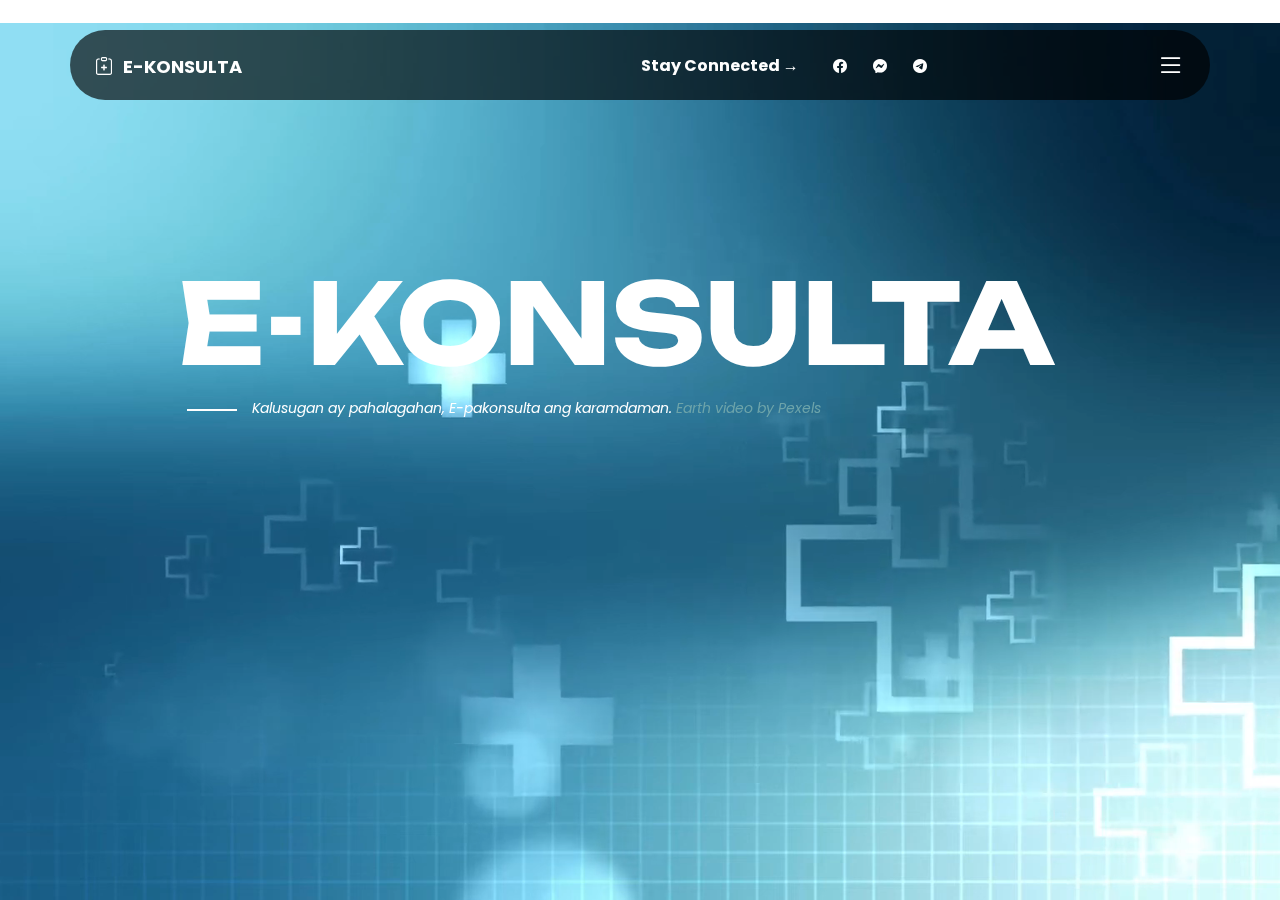
<file: index.html>
<!doctype html>
<html lang="en">
    <head>
        <meta charset="utf-8">
        <meta name="viewport" content="width=device-width, initial-scale=1">

        <meta name="description" content="">
        <meta name="author" content="">

        <title>E-KONSULTA</title>

        <!-- CSS FILES -->                
        <link rel="preconnect" href="https://fonts.googleapis.com">
        
        <link rel="preconnect" href="https://fonts.gstatic.com" crossorigin>

        <link href="https://fonts.googleapis.com/css2?family=Poppins:ital,wght@0,200;0,400;0,700;1,200&family=Unbounded:wght@400;700&display=swap" rel="stylesheet">
        
        <link href="css/bootstrap.min.css" rel="stylesheet">

        <link href="css/bootstrap-icons.css" rel="stylesheet">

        <link href="css/tooplate-kool-form-pack.css" rel="stylesheet">
        
<!--

Tooplate 2136 Kool Form Pack

https://www.tooplate.com/view/2136-kool-form-pack

Bootstrap 5 Form Pack Template

-->
    </head>
    
    <body>

        <main>

            <header class="site-header">
                <div class="container">
                    <div class="row justify-content-between">

                        <div class="col-lg-12 col-12 d-flex align-items-center">
                            <a class="site-header-text d-flex justify-content-center align-items-center me-auto" href="index.html">
                                <i class="bi-clipboard-plus"></i>

                                <span>
                                    E-KONSULTA
                                </span>
                            </a>

                            <ul class="social-icon d-flex justify-content-center align-items-center mx-auto">
                                <span class="text-white me-4 d-none d-lg-block"> <b>Stay Connected →</b> </span>

                                <li class="social-icon-item">
                                    <a href="#" class="social-icon-link bi-facebook"></a>
                                </li>

                                <li class="social-icon-item">
                                    <a href="#" class="social-icon-link bi-messenger"></a>
                                </li>

                                <li class="social-icon-item">
                                    <a href="#" class="social-icon-link bi-telegram"></a>
                                </li>
                            </ul>

                            <a class="bi-list offcanvas-icon" data-bs-toggle="offcanvas" href="#offcanvasMenu" role="button" aria-controls="offcanvasMenu"></a>

                        </div>

                    </div>
                </div>
            </header>


            <div class="offcanvas offcanvas-end" data-bs-scroll="true" tabindex="-1" id="offcanvasMenu" aria-labelledby="offcanvasMenuLabel">                
                <div class="offcanvas-header">                    
                    <button type="button" class="btn-close ms-auto" data-bs-dismiss="offcanvas" aria-label="Close"></button>
                </div>
                
                <div class="offcanvas-body d-flex flex-column justify-content-center align-items-center">
                    <nav>
                        <ul>
                            <li>
                                <a href="login.html">Returning Patient?</a>
                            </li>

                            <li>
                                <a href="register.html">New Patient?</a>
                            </li>

                            <li>
                                <a href="aboutekonsulta.html">More about E-konsulta</a>
                            </li>

                            <li>
                                <a href="contact.html">Contact Us</a>
                            </li>
                        </ul>
                    </nav>
                </div>
            </div>


            <section class="hero-section d-flex justify-content-center align-items-center" id="section_1">
                <div class="container">
                    <div class="row">

                        <div class="col-lg-10 col-15 mx-auto">
                            <style>
                                h1 {
                                  font-size: 7rem;
                                }
                              </style>
                          <h1 class="text-white">
                                E-KONSULTA
                            </h1>
                           <small class="text-white"> Kalusugan ay pahalagahan, E-pakonsulta ang karamdaman.
                            <a rel="nofollow" target="_blank" href="https://www.pexels.com/video/digital-projection-of-the-earth-mass-in-blue-lights-3129957/">Earth video by Pexels</a></small>
                        </div>
                    </div>
                </div>

                <div class="video-wrap-3">
                    <video autoplay="" loop="" muted="" class="custom-video" poster="">
                        <source src="videos/bgvid1.mp4" type="video/mp4">

                        Your browser does not support the video tag.
                    </video>
                </div>
            </section>
        </main>

        <!-- JAVASCRIPT FILES -->
        <script src="js/jquery.min.js"></script>
        <script src="js/bootstrap.bundle.min.js"></script>
        <script src="js/countdown.js"></script>
        <script src="js/init.js"></script>

    </body>
</html>
</file>
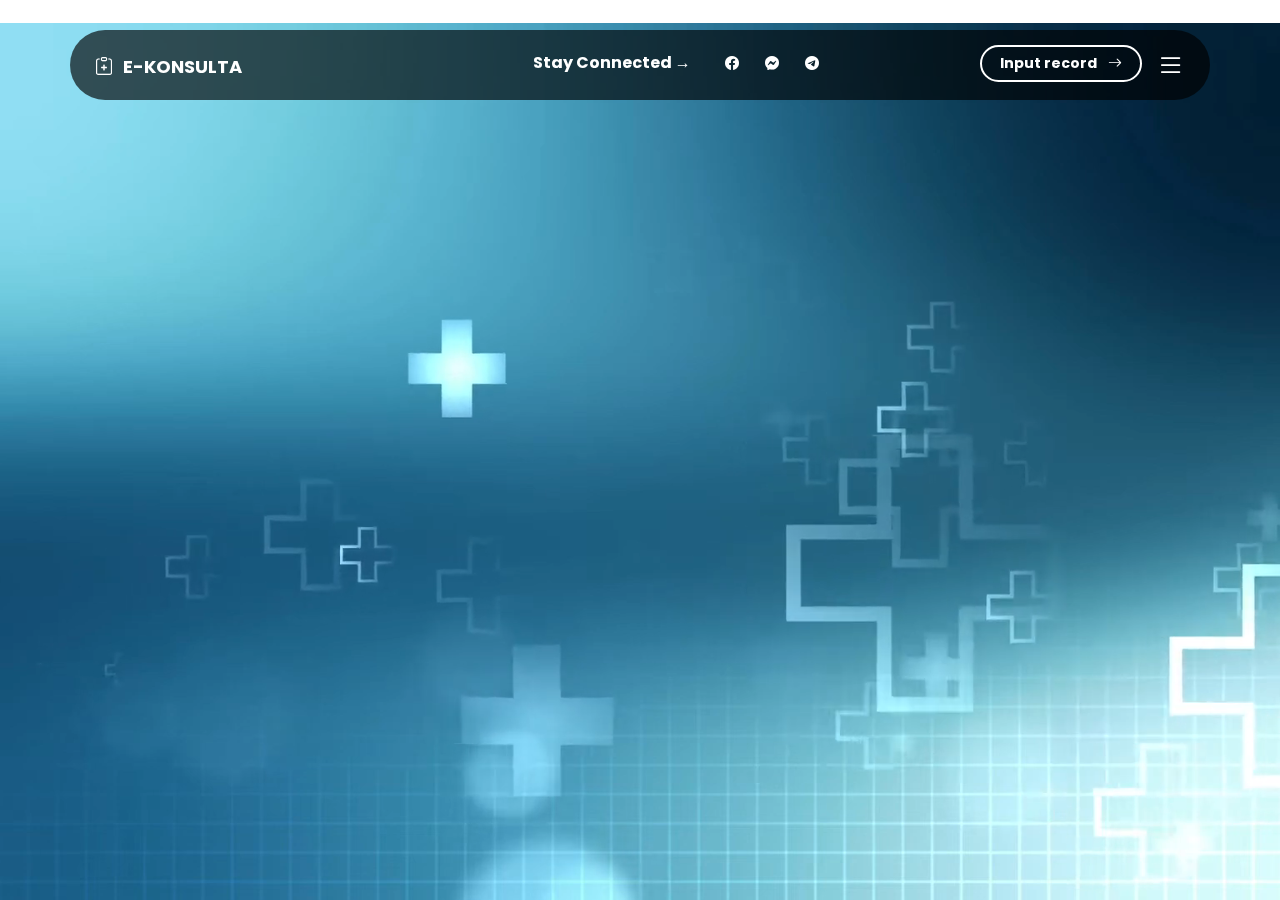
<file: admin.html>
<!doctype html>
<html lang="en">
    <head>
        <meta charset="utf-8">
        <meta name="viewport" content="width=device-width, initial-scale=1">

        <meta name="description" content="">
        <meta name="author" content="">

        <title>Admin</title>

        <!-- CSS FILES -->                
        <link rel="preconnect" href="https://fonts.googleapis.com">
        
        <link rel="preconnect" href="https://fonts.gstatic.com" crossorigin>

        <link href="https://fonts.googleapis.com/css2?family=Poppins:ital,wght@0,200;0,400;0,700;1,200&family=Unbounded:wght@400;700&display=swap" rel="stylesheet">
        
        <link href="css/bootstrap.min.css" rel="stylesheet">

        <link href="css/bootstrap-icons.css" rel="stylesheet">

        <link href="css/tooplate-kool-form-pack.css" rel="stylesheet">
<!--

Tooplate 2136 Kool Form Pack

https://www.tooplate.com/view/2136-kool-form-pack

Bootstrap 5 Form Pack Template

-->
    </head>
    
    <body>

        <main>

            <header class="site-header">
                <div class="container">
                    <div class="row justify-content-between">

                        <div class="col-lg-12 col-12 d-flex">
                            <a class="site-header-text d-flex justify-content-center align-items-center me-auto" href="index.html">
                                <i class="bi-clipboard-plus"></i>

                                <span>
                                    E-KONSULTA
                                </span>
                            </a>

                            <ul class="social-icon d-flex justify-content-center align-items-center mx-auto">
                                <span class="text-white me-4 d-none d-lg-block"> <b>Stay Connected →</b> </span>

                                <li class="social-icon-item">
                                    <a href="#" class="social-icon-link bi-facebook"></a>
                                </li>

                                <li class="social-icon-item">
                                    <a href="#" class="social-icon-link bi-messenger"></a>
                                </li>

                                <li class="social-icon-item">
                                    <a href="#" class="social-icon-link bi-telegram"></a>
                                </li>
                            </ul>

                            <div>
                                <a href="#" class="custom-btn custom-border-btn btn" data-bs-toggle="modal" data-bs-target="#subscribeModal">Input record
                                    <i class="bi-arrow-right ms-2"></i>
                                </a>
                            </div>

                            <a class="bi-list offcanvas-icon" data-bs-toggle="offcanvas" href="#offcanvasMenu" role="button" aria-controls="offcanvasMenu"></a>

                        </div>

                    </div>
                </div>
            </header>


            <div class="offcanvas offcanvas-end" data-bs-scroll="true" tabindex="-1" id="offcanvasMenu" aria-labelledby="offcanvasMenuLabel">                
                <div class="offcanvas-header">                    
                    <button type="button" class="btn-close ms-auto" data-bs-dismiss="offcanvas" aria-label="Close"></button>
                </div>
                
                <div class="offcanvas-body d-flex flex-column justify-content-center align-items-center">
                    <nav>
                        <ul>
            
                            <li>
                                <a href="contact.html">Contact Us</a>
                            </li>

                            <li>
                                <a class="active" href="index.html">Log out</a>
                            </li>

                        </ul>
                    </nav>
                </div>
            </div>


            <!-- Modal -->
            <div class="modal fade" id="subscribeModal" tabindex="-1" aria-labelledby="subscribeModalLabel" aria-hidden="true">
                <div class="modal-dialog modal-dialog-centered modal-dialog-scrollable">
                    <div class="modal-content">
                        <div class="modal-header">
                            
                            <button type="button" class="btn-close" data-bs-dismiss="modal" aria-label="Close"></button>
                        </div>

                        <div class="modal-body">
                            <form action="#" method="get" class="custom-form mt-lg-4 mt-2" role="form">
                                <h2 class="modal-title" id="subscribeModalLabel">Stay up to date</h2>

                                <input type="email" name="email" id="email" pattern="[^ @]*@[^ @]*" class="form-control" placeholder="your@email.com" required="">

                                <button type="submit" class="form-control">Notify</button>
                            </form>
                        </div>

                        <div class="modal-footer justify-content-center">
                            <p>By signing up, you agree to our Privacy Notice</p>
                        </div>
                    </div>
                </div>
            </div>


            <section class="hero-section d-flex justify-content-center align-items-center">
                <div class="container">
                    <div class="row">

                        
                    </div>
                </div>

                <div class="video-wrap-2">
                    <video autoplay="" loop="" muted="" class="custom-video" poster="">
                        <source src="videos/bgvid1.mp4" type="video/mp4">

                        Your browser does not support the video tag.
                    </video>
                </div>
            </section>
        </main>

        <!-- JAVASCRIPT FILES -->
        <script src="js/jquery.min.js"></script>
        <script src="js/bootstrap.bundle.min.js"></script>
        <script src="js/countdown.js"></script>
        <script src="js/init.js"></script>

    </body>
</html>
</file>
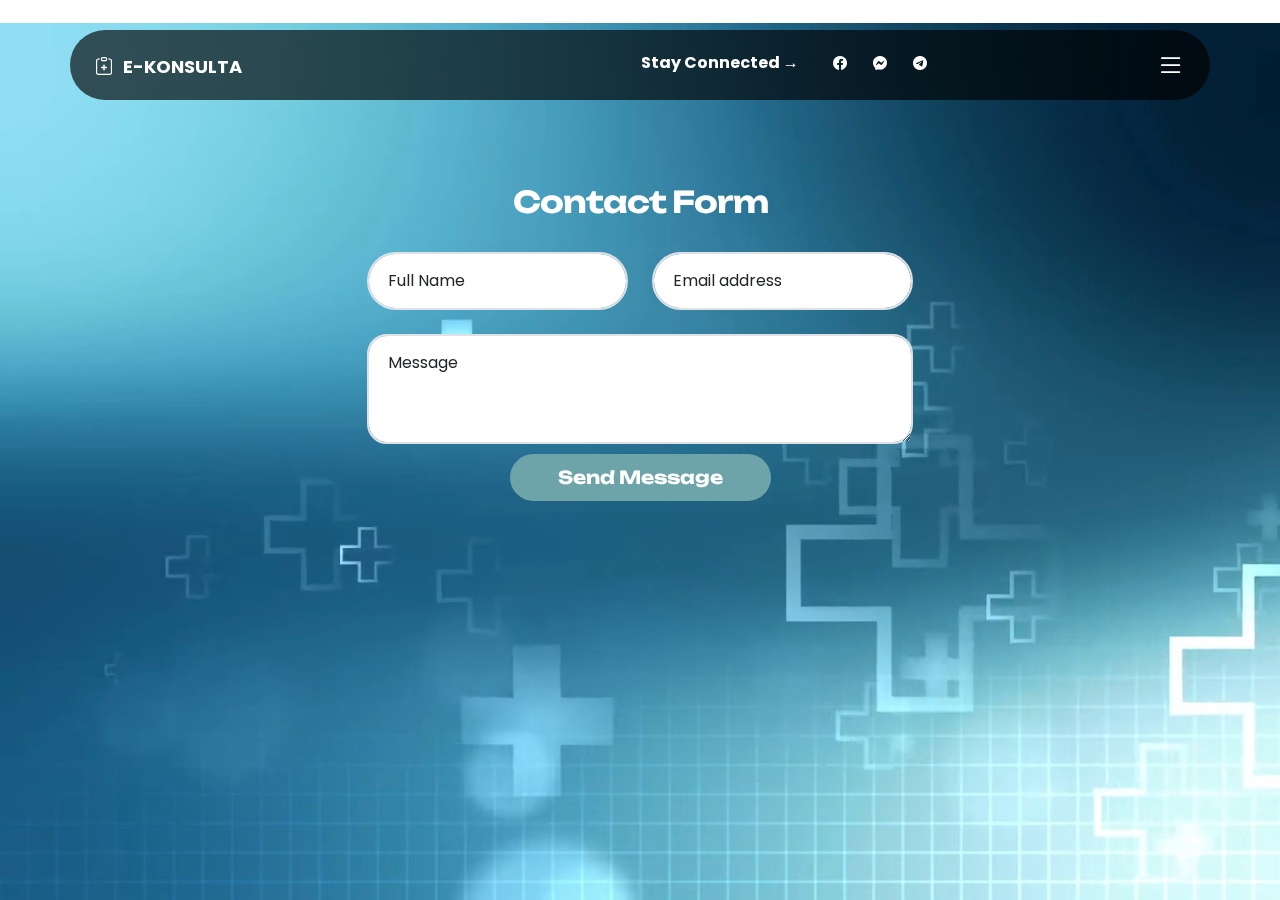
<file: contact.html>
<!doctype html>
<html lang="en">
    <head>
        <meta charset="utf-8">
        <meta name="viewport" content="width=device-width, initial-scale=1">

        <meta name="description" content="">
        <meta name="author" content="">

        <title>Contact</title>

        <!-- CSS FILES -->                
        <link rel="preconnect" href="https://fonts.googleapis.com">
        
        <link rel="preconnect" href="https://fonts.gstatic.com" crossorigin>

        <link href="https://fonts.googleapis.com/css2?family=Poppins:ital,wght@0,200;0,400;0,700;1,200&family=Unbounded:wght@400;700&display=swap" rel="stylesheet">
        
        <link href="css/bootstrap.min.css" rel="stylesheet">

        <link href="css/bootstrap-icons.css" rel="stylesheet">

        <link href="css/tooplate-kool-form-pack.css" rel="stylesheet">
 
    </head>
    
    <body>

        <main>
            <header class="site-header">
                <div class="container">
                    <div class="row justify-content-between">

                        <div class="col-lg-12 col-12 d-flex">
                            <a class="site-header-text d-flex justify-content-center align-items-center me-auto" href="index.html">
                                <i class="bi-clipboard-plus"></i>

                                <span>
                                    E-KONSULTA
                                </span>
                            </a>
                            <ul class="social-icon d-flex justify-content-center align-items-center mx-auto">
                                <span class="text-white me-4 d-none d-lg-block"> <b>Stay Connected →</b> </span>

                                <li class="social-icon-item">
                                    <a href="#" class="social-icon-link bi-facebook"></a>
                                </li>

                                <li class="social-icon-item">
                                    <a href="#" class="social-icon-link bi-messenger"></a>
                                </li>

                                <li class="social-icon-item">
                                    <a href="#" class="social-icon-link bi-telegram"></a>
                                </li>
                            </ul>

                            <a class="bi-list offcanvas-icon" data-bs-toggle="offcanvas" href="#offcanvasMenu" role="button" aria-controls="offcanvasMenu"></a>

                        </div>

                    </div>
                </div>
            </header>


            <div class="offcanvas offcanvas-end" data-bs-scroll="true" tabindex="-1" id="offcanvasMenu" aria-labelledby="offcanvasMenuLabel">                
                <div class="offcanvas-header">                    
                    <button type="button" class="btn-close ms-auto" data-bs-dismiss="offcanvas" aria-label="Close"></button>
                </div>
                
                <div class="offcanvas-body d-flex flex-column justify-content-center align-items-center">
                    <nav>
                        <ul>
                            <li>
                                <a href="login.html">Returning Patient?</a>
                            </li>

                            <li>
                                <a href="register.html">New Patient?</a>
                            </li>

                            <li>
                                <a href="aboutekonsulta.html">More about E-konsulta</a>
                            </li>

                            <li>
                                <a class="active" href="contact.html">Contact Us</a>
                            </li>
                        </ul>
                    </nav>
                </div>
            </div>



            <section class="hero-section d-flex justify-content-center align-items-center" >
                <div class="container">
                    <div class="row">

                        <div class="col-lg-6 col-12 mx-auto">
                            <form class="custom-form contact-form" role="form" method="post">
                                <h2 class="hero-title text-center mb-4 pb-2">Contact Form</h2>

                                <div class="row">
                                    <div class="col-lg-6 col-md-6 col-12">
                                        <div class="form-floating">
                                            <input type="text" name="full-name" id="full-name" class="form-control" placeholder="Full Name" required="">
                                            
                                            <label for="floatingInput">Full Name</label>
                                        </div>
                                    </div>

                                    <div class="col-lg-6 col-md-6 col-12">
                                        <div class="form-floating mb-4 p-0">
                                            <input type="email" name="email" id="email" pattern="[^ @]*@[^ @]*" class="form-control" placeholder="Email address" required="">

                                            <label for="email">Email address</label>
                                        </div>
                                    </div>

                                    <div class="col-lg-12 col-12">
                                        <div class="form-floating">
                                            <textarea class="form-control" id="message" name="message" placeholder="Message"></textarea>
                                            
                                            <label for="floatingTextarea">Message</label>
                                        </div>
                                    </div>

                                    <div class="col-lg-6 col-10 mx-auto">
                                        <button type="submit" class="form-control">Send Message</button>
                                    </div>
                                </div>

                            </form>
                            
                        </div>
                    </div>
                </div>

                <div class="video-wrap-1">
                    <video autoplay="" loop="" muted="" class="custom-video" poster="" >
                        <source src="videos/bgvid1.mp4" type="video/mp4">

                        Your browser does not support the video tag.
                    </video>
                </div>
                
            </section>
        </main>

        <!-- JAVASCRIPT FILES -->
        <script src="js/jquery.min.js"></script>
        <script src="js/bootstrap.bundle.min.js"></script>
        <script src="js/countdown.js"></script>
        <script src="js/init.js"></script>

    </body>
</html>
</file>
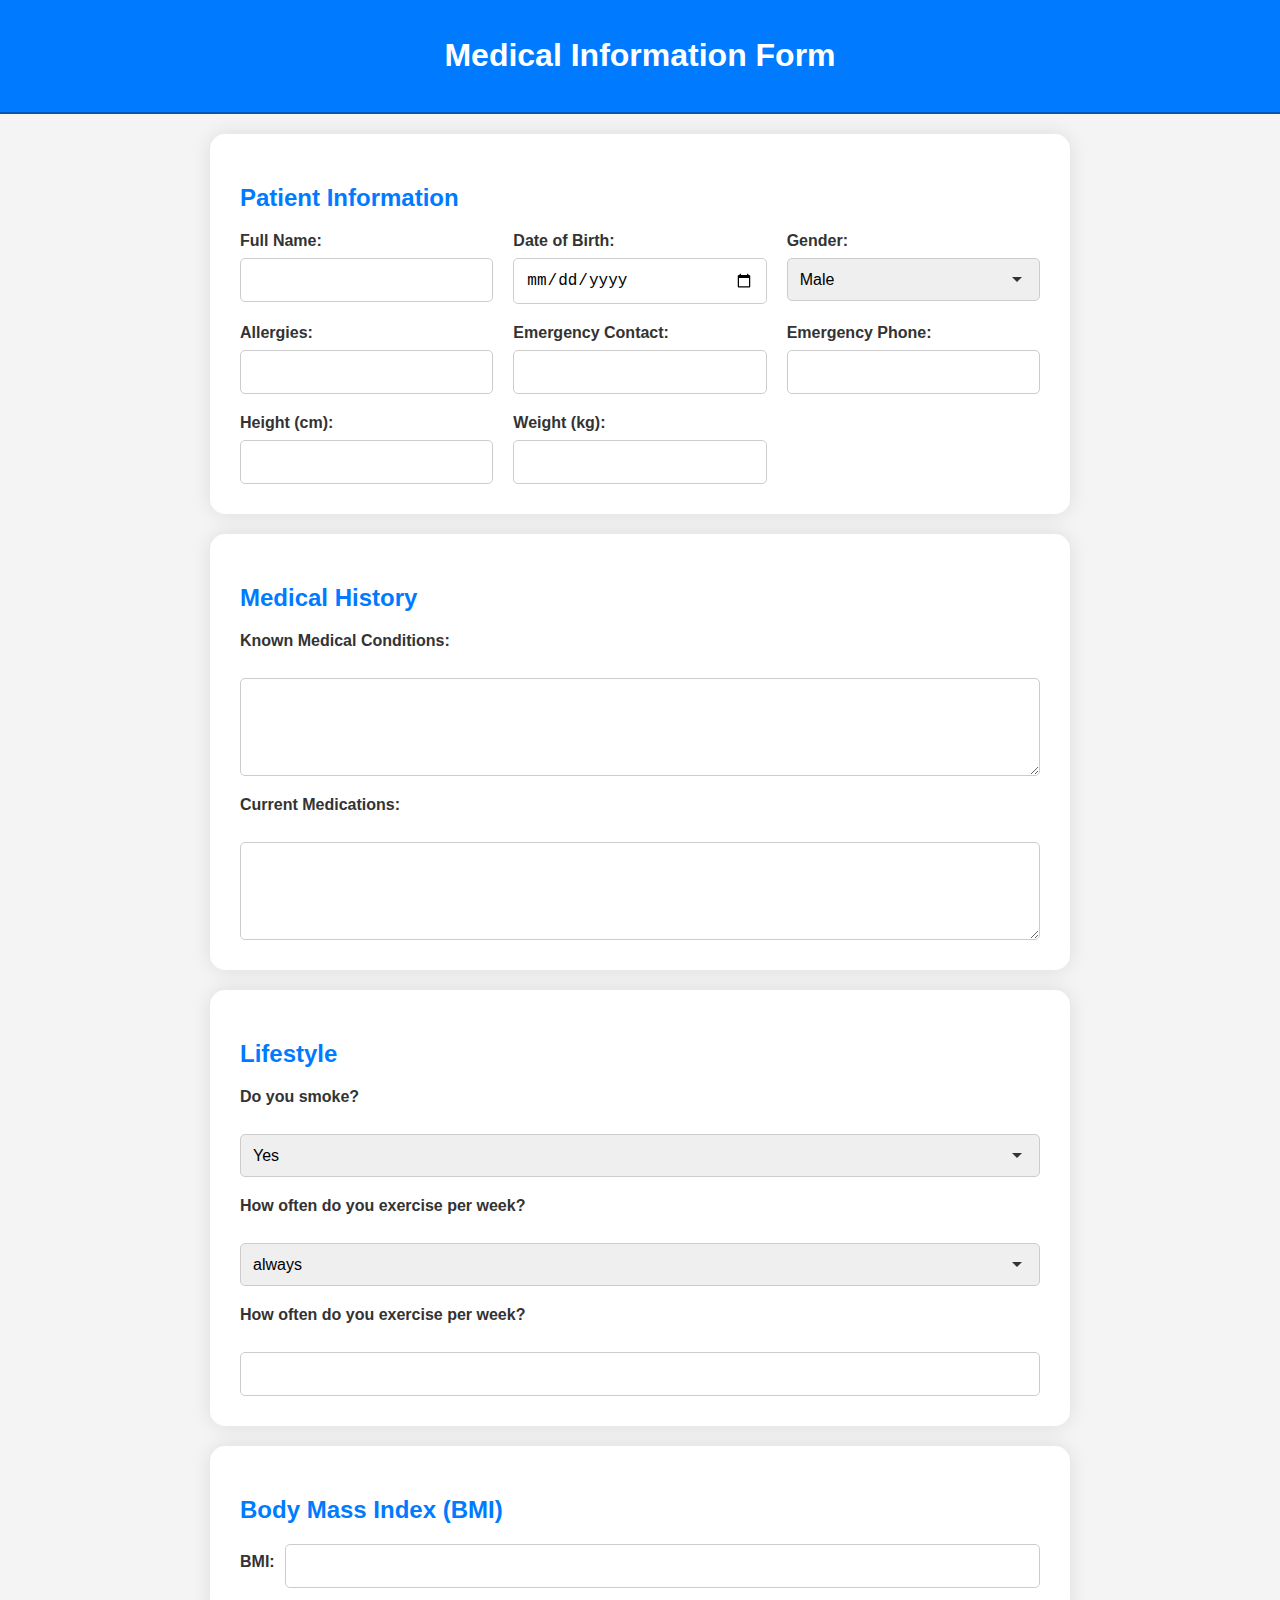
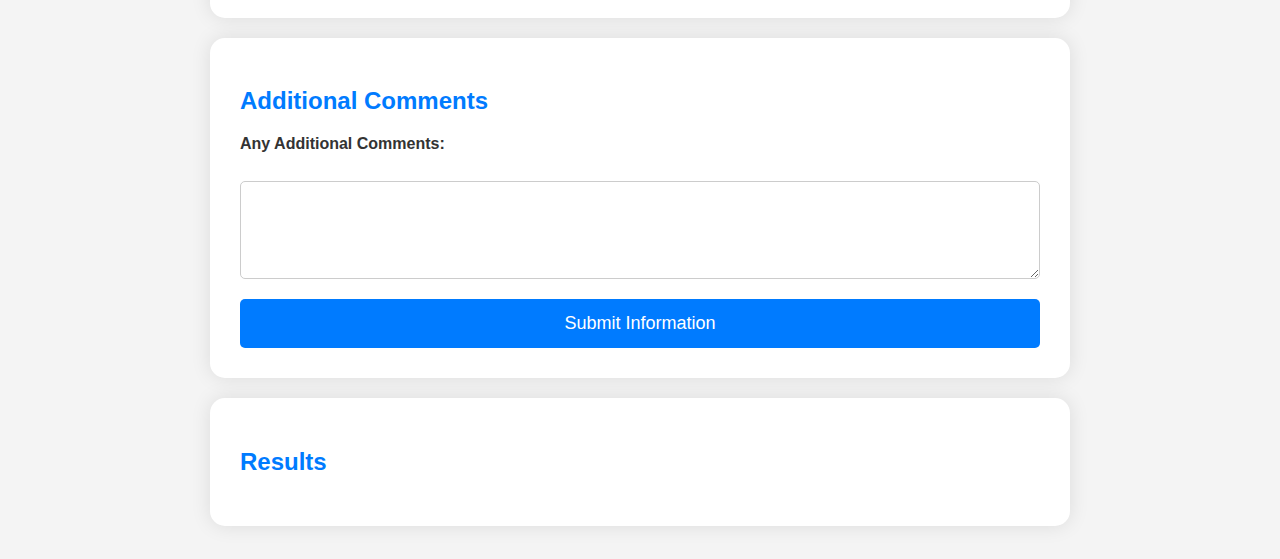
<file: sampleForm.html>
<!DOCTYPE html>
<html lang="en">


<head>
    <meta charset="UTF-8">
    <meta name="viewport" content="width=device-width, initial-scale=1.0">
    <title>Medical Information Form</title>
    <style>
        body {
            font-family: 'Segoe UI', Tahoma, Geneva, Verdana, sans-serif;
            margin: 0;
            padding: 0;
            background-color: #f4f4f4;
            color: #333;
        }


        header {
            background-color: #007bff;
            color: white;
            text-align: center;
            padding: 1em;
            border-bottom: 2px solid #0056b3;
        }


        section {
            max-width: 800px;
            margin: 20px auto;
            padding: 30px;
            background-color: white;
            box-shadow: 0 0 20px rgba(0, 0, 0, 0.1);
            border-radius: 15px;
            transition: box-shadow 0.3s;
        }


        h2 {
            color: #007bff;
            margin-bottom: 20px;
        }


        form {
            display: grid;
            gap: 20px;
        }


        label {
            display: block;
            font-weight: bold;
            margin-bottom: 8px;
        }


        input,
        select,
        textarea {
            width: 100%;
            padding: 12px;
            border: 1px solid #ccc;
            border-radius: 5px;
            font-size: 16px;
            box-sizing: border-box;
            transition: border-color 0.3s;
        }


        select {
            appearance: none;
            background-image: url('data:image/svg+xml;utf8,<svg fill="%23333" height="24" viewBox="0 0 24 24" width="24" xmlns="http://www.w3.org/2000/svg"><path d="M7 10l5 5 5-5z" /></svg>');
            background-position: right 10px top 50%;
            background-repeat: no-repeat;
            background-size: 24px;
            padding-right: 40px;
        }


        textarea {
            resize: vertical;
        }


        button {
            background-color: #007bff;
            color: white;
            padding: 14px;
            border: none;
            border-radius: 5px;
            cursor: pointer;
            font-size: 18px;
            transition: background-color 0.3s;
        }


        button:hover {
            background-color: #0056b3;
        }


        .bmi-info {
            display: flex;
            align-items: center;
            margin-top: 10px;
        }


        .bmi-info label {
            margin-right: 10px;
        }


        .bmi-result {
            font-weight: bold;
            color: #28a745;
        }


        footer {
            text-align: center;
            padding: 1em;
            background-color: #007bff;
            color: white;
        }


        @media screen and (max-width: 600px) {
            section {
                padding: 20px;
            }
        }
    </style>
</head>


<body>
    <header>
        <h1>Medical Information Form</h1>
    </header>


    <section>
        <h2>Patient Information</h2>
        <form>
            <div style="display: grid; grid-template-columns: repeat(auto-fill, minmax(200px, 1fr)); gap: 20px;">
                <div>
                    <label for="fullName">Full Name:</label>
                    <input type="text" id="fullName" name="fullName" required>
                </div>
                <div>
                    <label for="dob">Date of Birth:</label>
                    <input type="date" id="dob" name="dob" required>
                </div>
                <div>
                    <label for="gender">Gender:</label>
                    <select id="gender" name="gender" required>
                        <option value="male">Male</option>
                        <option value="female">Female</option>
                        <option value="other">Other</option>
                    </select>
                </div>
                <div>
                    <label for="allergies">Allergies:</label>
                    <input type="text" id="allergies" name="allergies">
                </div>
                <div>
                    <label for="emergencyContact">Emergency Contact:</label>
                    <input type="text" id="emergencyContact" name="emergencyContact">
                </div>
                <div>
                    <label for="emergencyPhone">Emergency Phone:</label>
                    <input type="tel" id="emergencyPhone" name="emergencyPhone" pattern="[0-9]{10}">
                </div>
                <div>
                    <label for="height">Height (cm):</label>
                    <input type="number" id="height" name="height" min="1" required>
                </div>
                <div>
                    <label for="weight">Weight (kg):</label>
                    <input type="number" id="weight" name="weight" min="1" required>
                     
                </div>
            </div>
        </form>
    </section>


    <section>
        <h2>Medical History</h2>
        <form>
            <label for="medicalCondition">Known Medical Conditions:</label>
            <textarea id="medicalCondition" name="medicalCondition" rows="4"></textarea>


            <label for="medications">Current Medications:</label>
            <textarea id="medications" name="medications" rows="4"></textarea>
        </form>
    </section>


    <section>
        <h2>Lifestyle</h2>
        <form>
            <label for="smoking">Do you smoke?</label>
            <select id="smoking" name="smoking">
                <option value="yes">Yes</option>
                <option value="no">No</option>
            </select>


            <label for="exercise">How often do you exercise per week?</label>
            <select id="exercise" name="exercise">
                <option value="always">always</option>
                <option value="Almost Always">Almost Always</option>
                <option value="Usually">Usually</option>
                <option value="Often">Often</option>
                <option value="Never">Never</option>
            </select>


            <label for="exercise">How often do you exercise per week?</label>
            <input type="number" id="exercise" name="exercise" min="0">
        </form>
    </section>




    <script>
        function calculateBMI() {
            // Get height and weight values
            const height = document.getElementById("height").value;
            const weight = document.getElementById("weight").value;


            // Check if both height and weight are provided
            if (height && weight) {
                // Calculate BMI
                const bmi = (weight / ((height / 100) ** 2)).toFixed(1);


                // Display calculated BMI
                document.getElementById("bmi").value = bmi;
            } else {
                alert("Please provide both height and weight to calculate BMI.");
            }
        }
    </script>


    <!-- ... (your existing code) ... -->


<section>
    <h2>Body Mass Index (BMI)</h2>
    <form>
        <div style="display: flex; align-items: center;">
            <label for="bmi" style="margin-right: 10px;">BMI:</label>
            <input type="text" id="bmi" name="bmi" class="bmi-result" readonly>
        </div>
    </form>
</section>


<section>
    <h2>Additional Comments</h2>
    <form>
        <label for="comments">Any Additional Comments:</label>
        <textarea id="comments" name="comments" rows="4"></textarea>


        <button type="button" onclick="submitForm()">Submit Information</button>
    </form>
</section>


<section>
    <h2>Results</h2>
    <div id="formResults"></div>
</section>


<script>
    function calculateBMI() {
        // Get height and weight values
        const height = document.getElementById("height").value;
        const weight = document.getElementById("weight").value;


        // Check if both height and weight are provided
        if (height && weight) {
            // Calculate BMI
            const bmi = (weight / ((height / 100) ** 2)).toFixed(1);


            // Display calculated BMI
            document.getElementById("bmi").value = bmi;
        } else {
            alert("Please provide both height and weight to calculate BMI.");
        }
    }


    function submitForm() {
        // Call the calculateBMI function to update the BMI result
        calculateBMI();


        // Collect other form data
        const fullName = document.getElementById("fullName").value;
        const dob = document.getElementById("dob").value;
        const gender = document.getElementById("gender").value;
        const allergies = document.getElementById("allergies").value;
        const emergencyContact = document.getElementById("emergencyContact").value;
        const emergencyPhone = document.getElementById("emergencyPhone").value;
        const medicalCondition = document.getElementById("medicalCondition").value;
        const medications = document.getElementById("medications").value;
        const smoking = document.getElementById("smoking").value;
        const alcohol = document.getElementById("alcohol").value;
        const exercise = document.getElementById("exercise").value;
        const comments = document.getElementById("comments").value;
        const bmi = document.getElementById("bmi").value;


        // Create a string with the form results
        const formResultsString = `
            <strong>Full Name:</strong> ${fullName}<br>
            <strong>Date of Birth:</strong> ${dob}<br>
            <strong>Gender:</strong> ${gender}<br>
            <strong>Allergies:</strong> ${allergies}<br>
            <strong>Emergency Contact:</strong> ${emergencyContact}<br>
            <strong>Emergency Phone:</strong> ${emergencyPhone}<br>
            <strong>Height (cm):</strong> ${height}<br>
            <strong>Weight (kg):</strong> ${weight}<br>
            <strong>Known Medical Conditions:</strong> ${medicalCondition}<br>
            <strong>Current Medications:</strong> ${medications}<br>
            <strong>Do you smoke?:</strong> ${smoking}<br>
            <strong>Do you consume Alcohol?:</strong> ${alcohol}<br>
            <strong>How often do you exercise per week?:</strong> ${exercise}<br>
            <strong>BMI:</strong> ${bmi}<br>
            <strong>Any Additional Comments:</strong> ${comments}<br>
        `;


        // Display the results in the formResults div
        document.getElementById("formResults").innerHTML = formResultsString;
    }
</script>





   
</body>


</html>
</file>
<file: css/tooplate-kool-form-pack.css>
/*

Tooplate 2136 Kool Form Pack

https://www.tooplate.com/view/2136-kool-form-pack

Bootstrap 5 Form Pack Template

*/


/*---------------------------------------
  CUSTOM PROPERTIES ( VARIABLES )             
-----------------------------------------*/
:root {
  --body-bg-color:                #181717;
  --white-color:                  #ffffff;
  --primary-color:                #7FC7D9;
  --secondary-color:              #6DA4AA;
  --section-bg-color:             #f0f8ff;
  --custom-btn-bg-color:          #6DA4AA;
  --custom-btn-bg-hover-color:    #7FC7D9;
  --dark-color:                   #000000;
  --p-color:                      #717275;
  --link-hover-color:             #7FC7D9;

  --body-font-family:             'Poppins', sans-serif;
  --heading-font-family:          'Unbounded', sans-serif;

  --h1-font-size:                 30px;
  --h2-font-size:                 30px;
  --h3-font-size:                 28px;
  --h4-font-size:                 24px;
  --h5-font-size:                 22px;
  --h6-font-size:                 20px;
  --p-font-size:                  18px;
  --menu-font-size:               16px;
  --btn-font-size:                14px;

  --border-radius-large:          100px;
  --border-radius-medium:         20px;
  --border-radius-small:          10px;

  --font-weight-normal:           400;
  --font-weight-medium:           500;
  --font-weight-bold:             700;
}

body {
  font-family: var(--body-font-family); 
}


/*---------------------------------------
  TYPOGRAPHY               
-----------------------------------------*/
h1,
h2,
h3,
h4,
h5,
h6 {
  font-family: var(--heading-font-family);
  font-weight: var(--font-weight-medium);
  letter-spacing: -1px;
}

h1 {
  font-size: var(--h1-font-size);
  font-weight: var(--font-weight-bold);
}

h2 {
  font-size: var(--h2-font-size);
  font-weight: var(--font-weight-bold);
}

h3 {
  font-size: var(--h3-font-size);
}

h4 {
  font-size: var(--h4-font-size);
}

h5 {
  font-size: var(--h5-font-size);
}

h6 {
  font-size: var(--h6-font-size);
}

p {
  color: var(--p-color);
  font-size: var(--p-font-size);
  font-weight: var(--font-weight-normal);
}

ul li {
  color: var(--p-color);
  font-size: var(--p-font-size);
  font-weight: var(--font-weight-normal);
}

a, 
button {
  touch-action: manipulation;
  transition: all 0.3s;
}

a {
  display: inline-block;
  color: var(--secondary-color);
  text-decoration: none;
}

a:hover {
  color: var(--link-hover-color);
}

a.active {
  color: var(--link-hover-color);
}

b,
strong {
  font-weight: var(--font-weight-bold);
}


/*---------------------------------------
  SECTION               
-----------------------------------------*/
.section-bg {
  background-color: var(--section-bg-color);
}

.section-padding {
  padding-top: 100px;
  padding-bottom: 100px;
}

::selection {
  background-color: var(--primary-color);
  color: var(--white-color);
}

.page-404-title {
  color: var(--primary-color);
  font-size: 100px;
}

.page-404-title + h3 {
  color: var(--secondary-color);
}


/*---------------------------------------
  CUSTOM BUTTON               
-----------------------------------------*/
.custom-btn {
  background: var(--custom-btn-bg-color);
  border: 2px solid transparent;
  border-radius: var(--border-radius-large);
  color: var(--white-color);
  font-size: var(--btn-font-size);
  font-weight: var(--font-weight-bold);
  line-height: normal;
  transition: all 0.3s;
  padding: 6px 18px;
}

.custom-btn:hover {
  background: var(--custom-btn-bg-hover-color);
  color: var(--white-color);
}

.custom-border-btn {
  background: transparent;
  border: 2px solid var(--white-color);
  color: var(--white-color);
}

.custom-border-btn:hover {
  background: var(--secondary-color);
  border-color: transparent;
  color: var(--white-color);
}

.custom-btn-bg-white {
  border-color: var(--white-color);
  color: var(--white-color);
}

.custom-btn-group .link {
  color: var(--white-color);
  font-weight: var(--font-weight-medium);
}

.custom-btn-group .link:hover {
  color: var(--link-hover-color);
}


/*---------------------------------------
  SITE HEADER        
-----------------------------------------*/
.site-header {
  position: absolute;
  z-index: 22;
  top: 0;
  right: 0;
  left: 0;
  padding-top: 30px;
  padding-bottom: 30px;
}

.site-header .container {
  background-color: rgba(0, 0, 0, 0.65);
  border-radius: var(--border-radius-large);
  padding: 15px 25px;
  max-height: 70px;
}

.site-header-text {
  color: var(--white-color);
  font-size: var(--p-font-size);
  font-weight: var(--font-weight-bold);
}

.site-header-text span {
  margin-left: 10px;
}

.site-header .social-icon {
  max-height: 35px;
}

.offcanvas {
  background-color: rgba(0, 0, 0, 0.85);
  padding: 30px;
}

.offcanvas.offcanvas-end {
  border-left: 0;
}

.offcanvas-header .btn-close {
  filter: brightness(0) invert(1);
  transition: all 0.3s;
}

.offcanvas-header .btn-close:hover {
  transform: rotate(180deg);
}

.offcanvas-icon {
  font-size: var(--h3-font-size);
  color: var(--white-color);
  margin-left: 15px;
}

.offcanvas nav ul {
  margin: 0;
  padding: 0;
}

.offcanvas nav ul li {
  list-style: none;
  display: block;
}

.offcanvas nav ul li a {
  color: var(--white-color);
  font-family: var(--heading-font-family);
  font-size: var(--p-font-size);
  font-weight: var(--font-weight-medium);
  display: inline-block;
  margin-top: 5px;
  margin-bottom: 5px;
}

.offcanvas nav ul li a:hover,
.offcanvas nav ul li a.active {
  color: var(white);
  
}


/*---------------------------------------
  HERO        
-----------------------------------------*/
.hero-section {
  position: relative;
  overflow: hidden;
  min-height: 675px;
  padding-top: 100px;
  padding-bottom: 100px;
}



.hero-bg::after {
  content: "";
  background: linear-gradient(to top, var(--dark-color), transparent 200%);
  position: absolute;
  top: 0;
  left: 0;
  width: 100%;
  height: 100%;
  pointer-events: none;
}

.hero-bg .container {
  position: relative;
  z-index: 2;
}

.hero-section small {
  color: var(--primary-color);
  display: block;
  font-size: var(--btn-font-size);
  font-style: italic;
  position: relative;
  padding-left: 75px;
}

.hero-section small::before {
  content: "";
  background-color: var(--white-color);
  width: 50px;
  height: 2px;
  position: absolute;
  top: 50%;
  left: 35px;
  transform: translate(-50%, 0);
}

.video-wrap {
  z-index: -100;
  height: 100vh;
  width: 100%;
  position: fixed;
  margin-top: -125px;
}

.video-wrap-1 {
  z-index: -100;
  height: 100vh;
  width: 100%;
  position: fixed;
  margin-top: 270px;
}

.video-wrap-2 {
  z-index: -100;
  height: 100vh;
  width: 100%;
  position: fixed;
  margin-top: 270px;
}

.video-wrap-3 {
  z-index: -100;
  height: 100vh;
  width: 100%;
  position: fixed;
  margin-top: 270px;
}

.video-wrap-4 {
  z-index: -100;
  height: 100vh;
  width: 100%;
  position: fixed;
  margin-top: 0px;
}

.video-wrap-5 {
  z-index: -100;
  height: 100vh;
  width: 100%;
}

.video-wrap-6 {
  z-index: -100;
  height: 100vh;
  width: 100%;
  position: fixed;
  margin-top: 270px;
}

.custom-video {
  position: absolute;
  top: 0;
  left: 0;
  object-fit: cover;
  width: 100%;
  height: 100%;
}

.hero-title {
  color: var(--white-color);
  margin-top: 10px;
  margin-bottom: 20px;
}


/*---------------------------------------
  COUNTDOWN              
-----------------------------------------*/
.countdown {
  padding-left: 0;
}

.countdown-title {
  color: var(--white-color);
}

.countdown-item {
  list-style: none;
  flex: 0 0 13%;
  margin: 15px;
}

.countdown-text {
  color: var(--section-bg-color);
  font-size: var(--p-font-size);
  font-style: italic;
}


/*---------------------------------------
  MODAL EMAIL FORM        
-----------------------------------------*/
.modal-content {
  background-color: var(--dark-color);
  border-radius: 0;
  position: relative;
}

.modal-content::after {
  content: "";
  background-color: var(--custom-btn-bg-color);
  border: 50px solid var(--secondary-color);
  border-radius: 100%;
  position: absolute;
  top: -100px;
  right: -120px;
  width: 250px;
  height: 250px;
  pointer-events: none;
}

.modal-header,
.modal-body,
.modal-footer {
  padding: 30px 40px;
}

.modal-header {
  background-color: var(--dark-color);
  border-radius: 0;
  border-bottom: 0;
  padding: 0;
}

.modal-body h2 {
  color: var(--white-color);
  font-size: var(--h4-font-size);
  position: relative;
  bottom: 30px;
}

.modal-header .btn-close {
  filter: brightness(0) invert(1);
  position: relative;
  z-index: 22;
  top: 20px;
  right: 20px;
  transition: all 0.3s;
}

.modal-header .btn-close:hover {
  transform: rotate(180deg);
}

.modal-body,
.modal-footer {
  position: relative;
  z-index: 2;
}

.modal-footer {
  border-top: 0;
  padding-top: 0;
}

.modal-footer p {
  font-size: var(--btn-font-size);
}


/*---------------------------------------
  CUSTOM FORM               
-----------------------------------------*/
.custom-form .form-control {
  border-radius: var(--border-radius-large);
  border-width: 2px;
  box-shadow: none;
  color: var(--p-color);
  margin-bottom: 10px;
  padding: 10px;
  padding-left: 20px;
  outline: none;
}

.custom-form .form-control:focus,
.custom-form .form-control:hover {
  border-color: var(--primary-color);
}

.form-check-input:checked {
  background-color: #6DA4AA;
  border-color: #6DA4AA;
}

.form-floating>label {
  padding-left: 20px;
}

.custom-form button[type="submit"] {
  background: var(--custom-btn-bg-color);
  border: none;
  border-radius: var(--border-radius-large);
  color: var(--white-color);
  font-family: var(--heading-font-family);
  font-size: var(--p-font-size);
  font-weight: var(--font-weight-bold);
  transition: all 0.3s;
  margin-bottom: 0;
  padding-left: 10px;
}

.custom-form button[type="submit"]:hover,
.custom-form button[type="submit"]:focus {
  background: var(--custom-btn-bg-hover-color);
  border-color: transparent;
}

.custom-form .form-check-label {
  color: var(--white-color);
}

.contact-form .form-floating>textarea {
  border-radius: var(--border-radius-medium);
  height: 110px;
}

.login-form .custom-btn {
  font-family: var(--heading-font-family);
  padding: 10.25px 35px;
  font-size: var(--p-font-size);
}


/*---------------------------------------
  SOCIAL ICON               
-----------------------------------------*/
.social-icon {
  margin: 0;
  padding: 0;
}

.social-icon-item {
  list-style: none;
  display: inline-block;
  vertical-align: top;
}

.social-icon-link {
  border-radius: var(--border-radius-large);
  color: var(--white-color);
  font-size: var(--btn-font-size);
  display: block;
  margin-right: 5px;
  text-align: center;
  width: 35px;
  height: 35px;
  line-height: 36px;
  transition: background 0.2s, color 0.2s;
}

.social-icon-link:hover {
  background: var(--primary-color);
  color: var(--white-color);
}


/*---------------------------------------
  RESPONSIVE STYLES               
-----------------------------------------*/
@media screen and (max-width: 991px) {
  h1 {
    font-size: 36px;
  }

  h2 {
    font-size: 28px;
  }

  h3 {
    font-size: 22px;
  }

  h4 {
    font-size: 20px;
  }

  h5 {
    font-size: 18px;
  }

  h6 {
    font-size: 16px;
  }

  .section-padding {
    padding-top: 50px;
    padding-bottom: 50px;
  }
}

@media screen and (max-width: 480px) {
  .site-header .social-icon {
    display: none !important;
  }

  .offcanvas-icon {
    margin-left: 10px;
  }

  .countdown-item {
    margin: 10px;
  }
}
</file>
